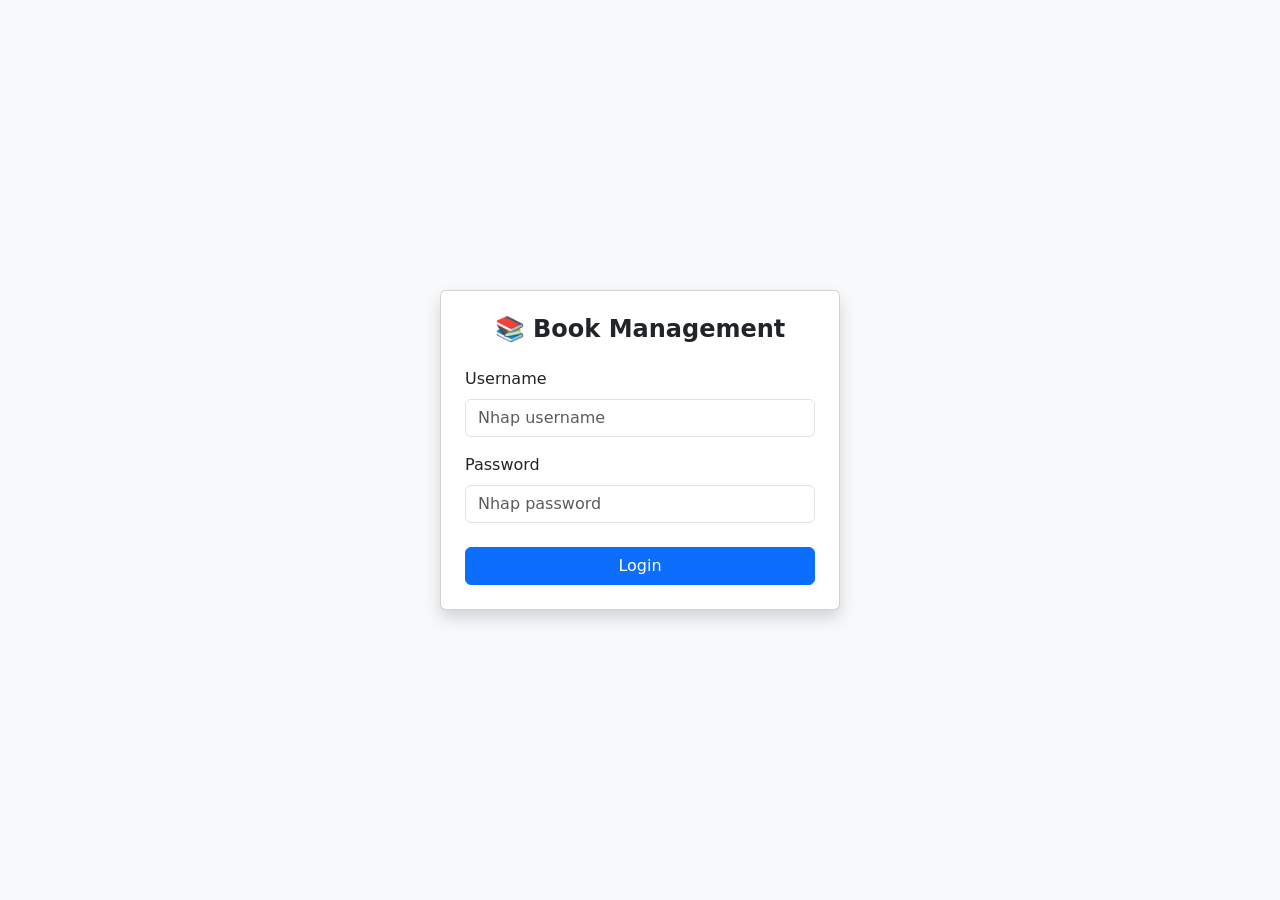
<file: book_frontend/index.html>
<!DOCTYPE html>
<html lang="vi">
<head>
    <meta charset="UTF-8">
    <meta name="viewport" content="width=device-width, initial-scale=1.0">
    <title>Book Management</title>
    <link href="https://cdn.jsdelivr.net/npm/bootstrap@5.3.0/dist/css/bootstrap.min.css" rel="stylesheet">
    <link rel="stylesheet" href="css/style.css">
</head>
<body>

<nav class="navbar navbar-dark bg-dark px-4 mb-4">
    <span class="navbar-brand">📚 Book Management</span>
    <button class="btn btn-outline-light btn-sm" onclick="handleLogout()">Logout</button>
</nav>

<div class="container">
    <div class="filter-section">
        <h6 class="mb-3 fw-bold">🔍 Tim kiem & Filter</h6>
        <div class="row g-2 align-items-end">
            <div class="col-md-4">
                <label class="form-label mb-1">Title</label>
                <input type="text" id="filter-title" class="form-control" placeholder="Nhap ten sach...">
            </div>
            <div class="col-md-4">
                <label class="form-label mb-1">Author</label>
                <input type="text" id="filter-author" class="form-control" placeholder="Nhap ten tac gia...">
            </div>
            <div class="col-md-4 d-flex gap-2">
                <button class="btn btn-primary w-50" onclick="applyFilter()">Search</button>
                <button class="btn btn-secondary w-50" onclick="resetFilter()">Reset</button>
            </div>
        </div>
    </div>

    <div class="card p-3">
        <div class="d-flex justify-content-between align-items-center mb-3">
            <h5 class="mb-0 fw-bold">📋 Danh sach sach</h5>
            <div class="d-flex align-items-center gap-3">
                <select class="form-select form-select-sm" style="width:130px" onchange="changePageSize(this.value)">
                    <option value="20">20 / trang</option>
                    <option value="100">100 / trang</option>
                </select>
                <button class="btn btn-success btn-sm" onclick="showAddForm()">+ Add Book</button>
            </div>
        </div>

        <div class="table-responsive">
            <table class="table table-bordered table-hover">
                <thead>
                    <tr><th>ID</th><th>Title</th><th>Author</th><th>Price</th><th>Quantity</th><th>Action</th></tr>
                </thead>
                <tbody id="book-table-body">
                    <tr><td colspan="6" class="text-center">Dang tai...</td></tr>
                </tbody>
            </table>
        </div>

        <div class="d-flex justify-content-between align-items-center mt-2">
            <button id="btn-prev" class="btn btn-outline-secondary btn-sm" onclick="goToPrevPage()">← Previous</button>
            <span id="page-info">Trang 1</span>
            <button id="btn-next" class="btn btn-outline-secondary btn-sm" onclick="goToNextPage()">Next →</button>
        </div>
    </div>
</div>

<!-- Modal Add -->
<div class="modal fade" id="addModal" tabindex="-1">
    <div class="modal-dialog">
        <div class="modal-content">
            <div class="modal-header"><h5 class="modal-title">➕ Them sach moi</h5><button type="button" class="btn-close" data-bs-dismiss="modal"></button></div>
            <div class="modal-body">
                <form id="add-form">
                    <div class="mb-3"><label class="form-label">Title</label><input type="text" id="add-title" class="form-control"></div>
                    <div class="mb-3"><label class="form-label">Author</label><input type="text" id="add-author" class="form-control"></div>
                    <div class="mb-3"><label class="form-label">Price</label><input type="number" id="add-price" class="form-control"></div>
                    <div class="mb-3"><label class="form-label">Quantity</label><input type="number" id="add-quantity" class="form-control"></div>
                    <p id="add-error" class="text-danger mb-0"></p>
                </form>
            </div>
            <div class="modal-footer">
                <button class="btn btn-secondary" data-bs-dismiss="modal">Cancel</button>
                <button class="btn btn-success" onclick="submitAddBook()">Add Book</button>
            </div>
        </div>
    </div>
</div>

<!-- Modal Detail -->
<div class="modal fade" id="detailModal" tabindex="-1">
    <div class="modal-dialog">
        <div class="modal-content">
            <div class="modal-header"><h5 class="modal-title">📖 Chi tiet sach</h5><button type="button" class="btn-close" data-bs-dismiss="modal"></button></div>
            <div class="modal-body">
                <table class="table table-bordered">
                    <tr><th>ID</th><td id="detail-id"></td></tr>
                    <tr><th>Title</th><td id="detail-title"></td></tr>
                    <tr><th>Author</th><td id="detail-author"></td></tr>
                    <tr><th>Price</th><td id="detail-price"></td></tr>
                    <tr><th>Quantity</th><td id="detail-quantity"></td></tr>
                </table>
            </div>
            <div class="modal-footer"><button class="btn btn-secondary" data-bs-dismiss="modal">Close</button></div>
        </div>
    </div>
</div>

<!-- Modal Edit -->
<div class="modal fade" id="editModal" tabindex="-1">
    <div class="modal-dialog">
        <div class="modal-content">
            <div class="modal-header"><h5 class="modal-title">✏️ Chinh sua sach</h5><button type="button" class="btn-close" data-bs-dismiss="modal"></button></div>
            <div class="modal-body">
                <div class="mb-3"><label class="form-label">Title</label><input type="text" id="edit-title" class="form-control"></div>
                <div class="mb-3"><label class="form-label">Author</label><input type="text" id="edit-author" class="form-control"></div>
                <div class="mb-3"><label class="form-label">Price</label><input type="number" id="edit-price" class="form-control"></div>
                <div class="mb-3"><label class="form-label">Quantity</label><input type="number" id="edit-quantity" class="form-control"></div>
                <p id="edit-error" class="text-danger mb-0"></p>
            </div>
            <div class="modal-footer">
                <button class="btn btn-secondary" data-bs-dismiss="modal">Cancel</button>
                <button class="btn btn-warning" onclick="submitEditBook()">Save</button>
            </div>
        </div>
    </div>
</div>

<!-- Modal Delete -->
<div class="modal fade" id="deleteModal" tabindex="-1">
    <div class="modal-dialog modal-sm">
        <div class="modal-content">
            <div class="modal-header"><h5 class="modal-title">🗑️ Xac nhan xoa</h5><button type="button" class="btn-close" data-bs-dismiss="modal"></button></div>
            <div class="modal-body">Ban co chac muon xoa sach <strong id="delete-book-title"></strong> khong?</div>
            <div class="modal-footer">
                <button class="btn btn-secondary" data-bs-dismiss="modal">Huy</button>
                <button class="btn btn-danger" onclick="submitDelete()">Xoa</button>
            </div>
        </div>
    </div>
</div>

<script src="https://cdn.jsdelivr.net/npm/bootstrap@5.3.0/dist/js/bootstrap.bundle.min.js"></script>
<script src="js/api.js"></script>
<script src="js/bookList.js"></script>
<script src="js/bookFilter.js"></script>
<script src="js/bookAdd.js"></script>
<script src="js/bookDetail.js"></script>
<script src="js/bookEdit.js"></script>
<script src="js/bookDelete.js"></script>
<script>
    if (!isLoggedIn()) window.location.href = 'login.html';
    else loadBooks();
    
    async function handleLogout() {
        if (confirm('Bạn có chắc chắn muốn đăng xuất?')) {
            await logout();
        }
    }
</script>
</body>
</html>
</file>
<file: book_frontend/css/style.css>
body { background-color: #f8f9fa; }
.navbar-brand { font-weight: bold; font-size: 1.4rem; }
.card { border-radius: 10px; box-shadow: 0 2px 8px rgba(0,0,0,0.08); }
.table th { background-color: #343a40; color: white; }
.table td, .table th { vertical-align: middle; }
#page-info { font-weight: 500; color: #495057; }
.filter-section { background: white; padding: 16px; border-radius: 10px; margin-bottom: 20px; box-shadow: 0 2px 8px rgba(0,0,0,0.06); }
</file>
